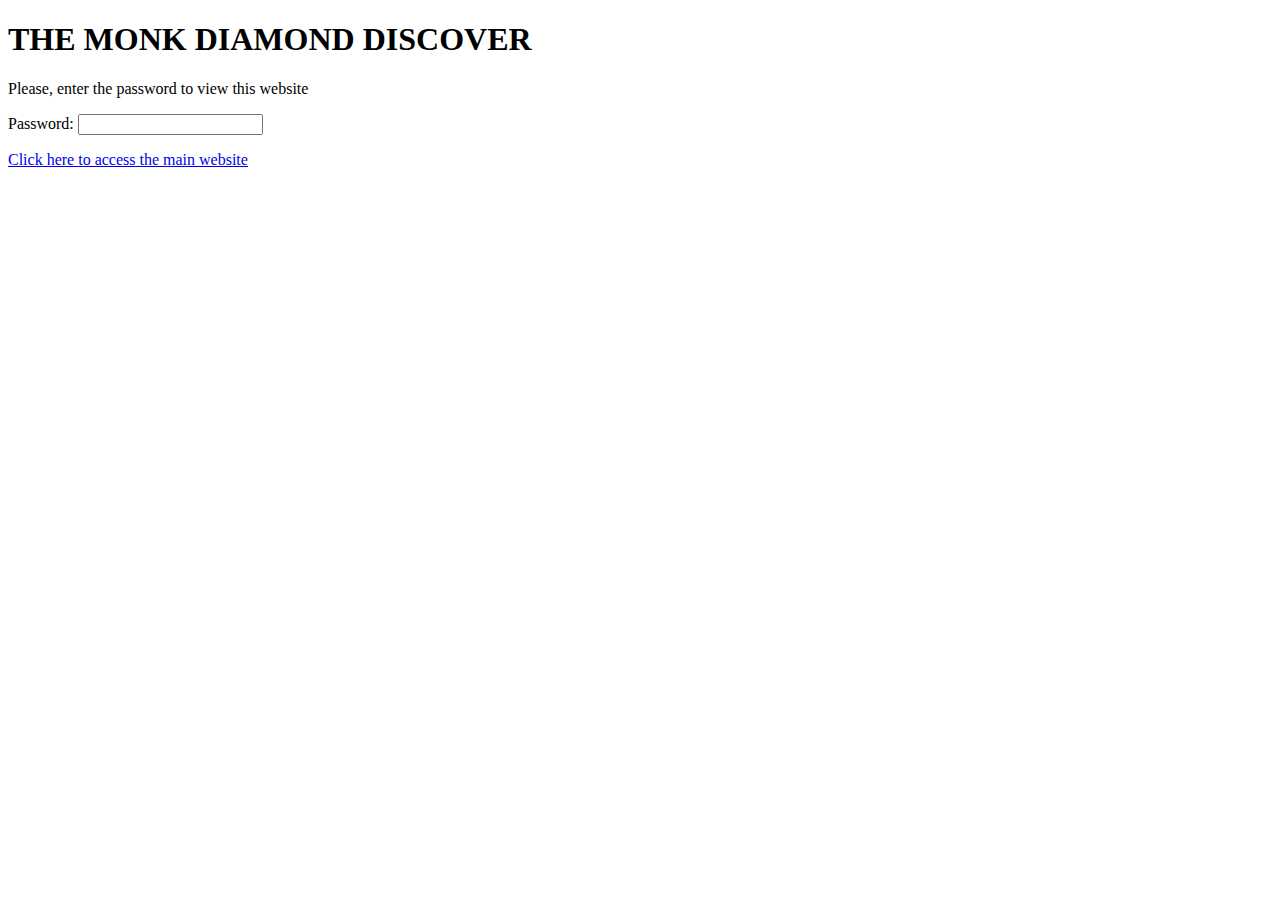
<file: The Bond Brothers/index.html>
<!DOCTYPE html>
<html lang="en">
  <head>
    <meta charset="UTF-8" />
    <meta name="viewport" content="width=device-width, initial-scale=1.0" />
    <title>Password</title>
    <script>
      function checkPassword() {
        const PASSWORD = "Ernesto2001";
        var password = document.getElementById("passwordBox");
        var passwordText = passwordBox.value;

        if (passwordText == PASSWORD) {
          return true;
        }
        alert("Access denied: Incorrect password!");
        return false;
      }
    </script>
  </head>
  <body>
    <h1 class="body__text--title">THE MONK DIAMOND DISCOVER</h1>
    <p class="body__text--paragraph">
      Please, enter the password to view this website
    </p>
    <p class="body__text--paragraph">
      Password:
      <input type="password" name="passwordBox" id="passwordBox" />
    </p>
    <a
      href="../The Monk Diamond/index.html"
      class="body__link--site"
      onclick="return checkPassword();"
      >Click here to access the main website</a
    >
  </body>
</html>
</file>
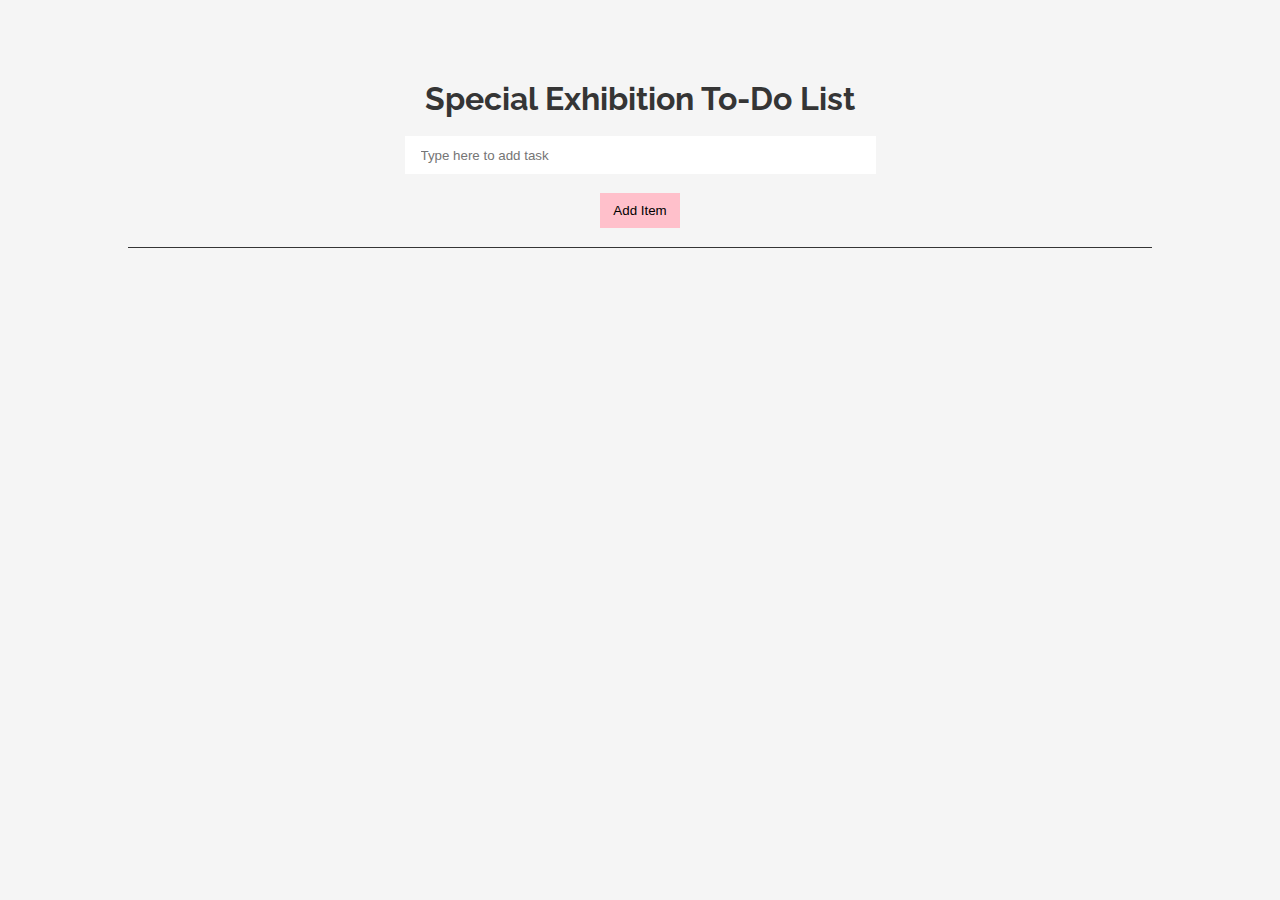
<file: The House of Volkov/index.html>
<!DOCTYPE html>
<html lang="en">
  <head>
    <meta charset="UTF-8" />
    <meta name="viewport" content="width=device-width, initial-scale=1.0" />
    <title>The House of Volkov</title>
    <link rel="stylesheet" href="style.css" />
    <script>
      function addItem() {
        var newItem = document.createElement("div");
        newItem.innerHTML = document.getElementById("textBox1").value;
        newItem.classList.add("list-item");
        newItem.onclick = removeItem;
        document.getElementById("list").appendChild(newItem);
        savedList();
      }

      function removeItem() {
        document.getElementById("list").removeChild(this);
        savedList();
      }

      function savedList() {
        localStorage.storedList = document.getElementById("list").innerHTML;
      }

      function loadList() {
        document.getElementById("list").innerHTML = localStorage.storedList;
        for (var i = 0; i < list.children.length; i++) {
          list.children[i].onclick = removeItem;
        }
      }
    </script>
  </head>
  <body>
    <div class="body__container--wrapper">
      <h1>Special Exhibition To-Do List</h1>
      <br />
      <input
        type="text"
        name="textBox1"
        id="textBox1"
        placeholder="Type here to add task"
      />
      <br />
      <br />
      <input type="button" value="Add Item" onclick="addItem();" />
      <br />
      <br />
      <hr
        style="
          height: 1px;
          width: 80%;
          margin: auto;
          border-width: 0;
          color: #353535;
          background-color: #353535;
        "
      />
      <div id="list"><br /><br /></div>
      <script>
        if (localStorage.storedList) {
          loadList();
        }
      </script>
    </div>
  </body>
</html>
</file>
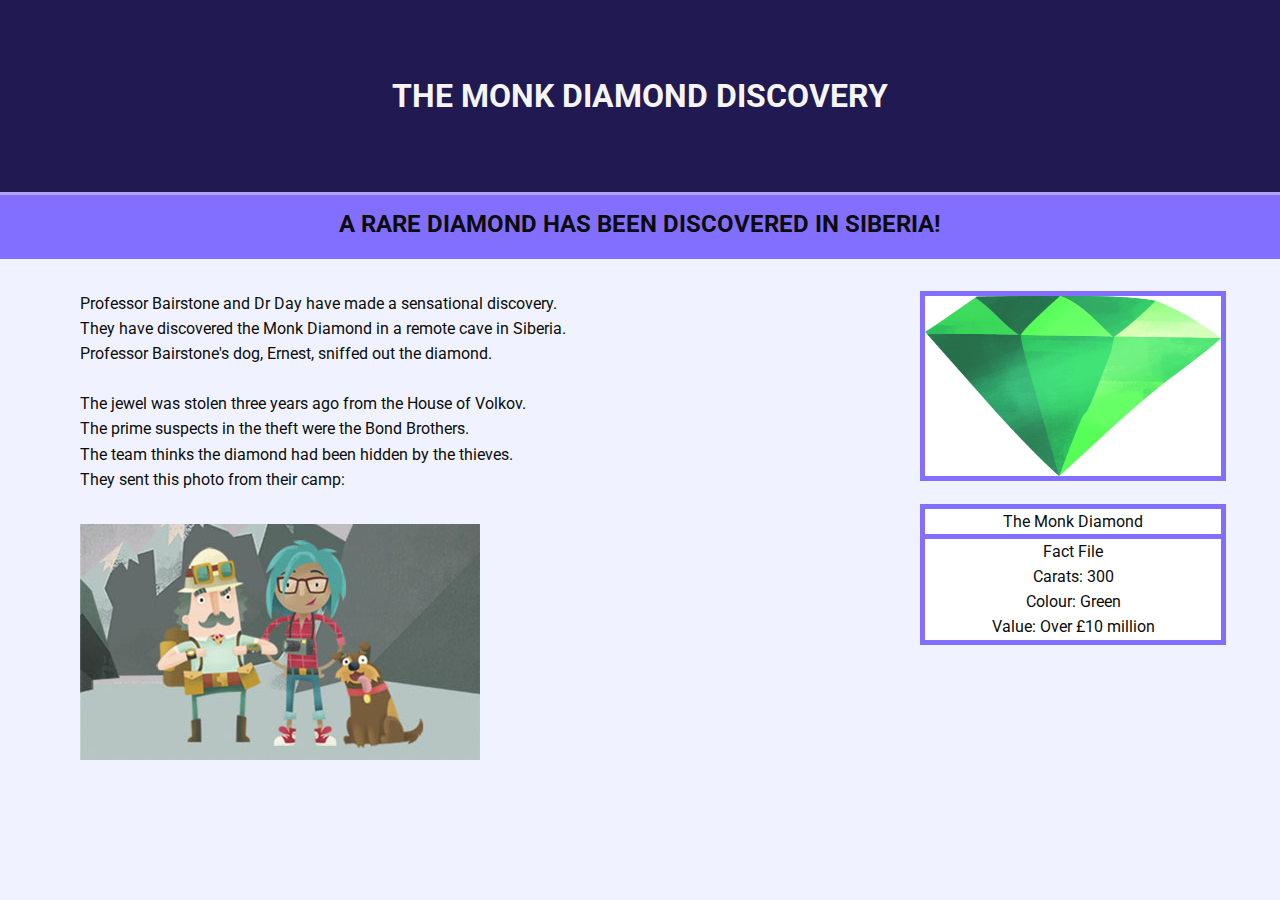
<file: The Monk Diamond/index.html>
<!DOCTYPE html>
<html lang="en">
  <head>
    <meta charset="UTF-8" />
    <meta name="viewport" content="width=device-width, initial-scale=1.0" />
    <title>The Monk Diamond</title>
    <style>
      @import url("https://fonts.googleapis.com/css2?family=Roboto:ital,wght@0,100;0,300;0,400;0,500;0,700;0,900;1,100;1,300;1,400;1,500;1,700;1,900&display=swap");

      * {
        padding: 0;
        border: 0;
        margin: 0;
      }

      body {
        font-family: "Roboto", sans-serif;
        font-weight: 400;
        font-style: normal;
        line-height: 1.568rem;
        color: #0c0c0c;
        background-color: #f0f3ff;
      }

      .header__container--main {
        display: block;
        text-align: center;
        line-height: 3.7rem;
      }

      .header__text--title {
        height: 192px;
        width: 100%;
        line-height: 12rem;
        color: whitesmoke;
        background-color: #211951;
      }

      .header__text--subtitle {
        height: 64px;
        width: 100%;
        border-top: 3px solid #afa3fa;
        background-color: #836fff;
      }

      .body__container--wrapper {
        margin: 2rem 3rem;
      }

      .body__main--container {
        height: auto;
        width: 66.29%;
        padding: 0 0 0 2rem;
        float: left;
      }

      .main__img--team {
        margin-top: 2rem;
      }

      .aside__img--diamond {
        height: 180px;
        width: 100%;
        margin-bottom: 1rem;
        border: 5px solid #836fff;
      }
      .body__aside--container {
        height: auto;
        width: 25%;
        padding: 0 1rem;
        float: right;
      }

      .aside__text--content,
      .aside__fig--description {
        background-color: #ffffff;
        height: auto;
        width: 100%;
        text-align: center;
        border: 5px solid #836fff;
      }
      .aside__fig--description {
        border-bottom: 0;
      }
    </style>
  </head>
  <body>
    <header class="body__header--container">
      <div class="header__container--main">
        <h1 class="header__text--title">THE MONK DIAMOND DISCOVERY</h1>
        <h2 class="header__text--subtitle">
          A RARE DIAMOND HAS BEEN DISCOVERED IN SIBERIA!
        </h2>
      </div>
    </header>
    <div class="body__container--wrapper">
      <main class="body__main--container">
        <p class="main__text--content">
          Professor Bairstone and Dr Day have made a sensational discovery.
          <br />
          They have discovered the Monk Diamond in a remote cave in Siberia.<br />
          Professor Bairstone's dog, Ernest, sniffed out the diamond.<br />
          <br />
          The jewel was stolen three years ago from the House of Volkov.<br />
          The prime suspects in the theft were the Bond Brothers.<br />
          The team thinks the diamond had been hidden by the thieves.<br />
          They sent this photo from their camp:<br />
        </p>
        <img
          src="TeamPhoto.jpg"
          alt="Photo of the team that discovered the diamond"
          class="main__img--team"
        />
      </main>
      <aside class="body__aside--container">
        <div class="aside__container--main">
          <figure class="aside__fig--container">
            <img
              src="diamond.jpg"
              alt="The Monk Diamond"
              class="aside__img--diamond"
            />
            <figcaption class="aside__fig--description">
              The Monk Diamond
            </figcaption>
          </figure>
          <p class="aside__text--content">
            Fact File<br />
            Carats: 300<br />
            Colour: Green<br />
            Value: Over £10 million<br />
          </p>
        </div>
      </aside>
    </div>
  </body>
</html>
</file>
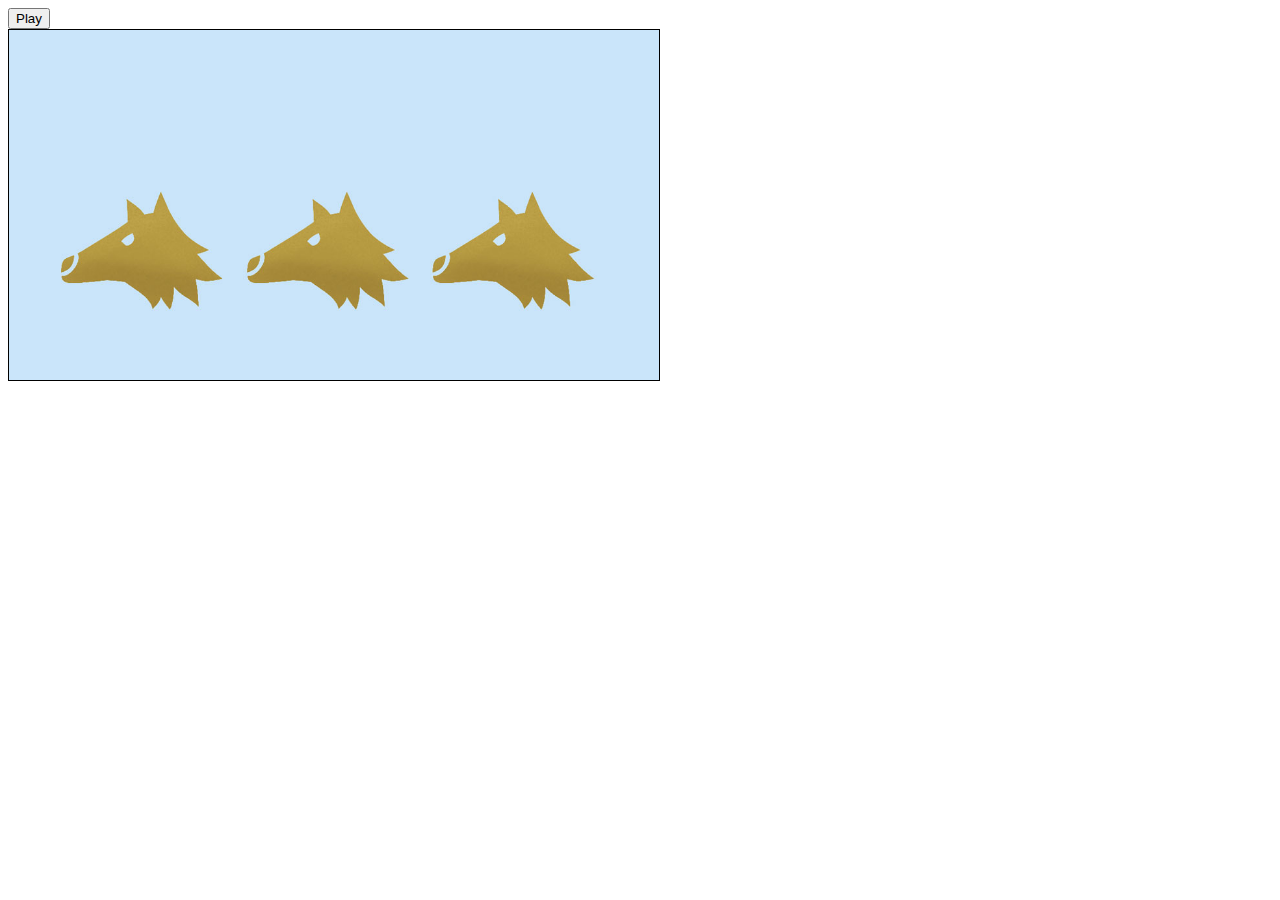
<file: The Security Game/index.html>
<!DOCTYPE html>
<html>
  <head>
    <title>Security Game</title>
    <style>
      #board {
        background: url("GameBackground.jpg");
        background-size: cover;
        border: 1px solid black;
        height: 350px;
        width: 650px;
      }
      .character {
        background: url("guest.jpg");
        background-size: cover;
        width: 120px;
        height: 120px;
        padding: 10px;
        margin: 10px;
        float: left;
        display: none;
      }
      .thief {
        background: url("thief.jpg");
        background-size: cover;
        cursor: pointer;
      }
      .hidden {
        display: none;
      }
      .visible {
        display: block;
      }
    </style>
  </head>
  <body>
    <input type="button" value="Play" onclick="startGame()" ; />
    <div id="board">
      <div class="character">1</div>
      <div class="character">2</div>
      <div class="character">3</div>
      <div class="character">4</div>
      <div class="character">5</div>
      <div class="character">6</div>
    </div>
    <script>
      function startGame() {
        gameLoop();
      }
      var loops = 0;
      var peopleVisible = false;
      var gameScore = 0;
      function gameLoop() {
        peopleVisible = !peopleVisible;
        createCharacters();
        loops++;
        if (loops < 12) {
          setTimeout(gameLoop, peopleVisible ? 1000 : 3000);
        } else {
          alert("You scored " + gameScore);
        }
      }
      function createCharacters() {
        var board = document.getElementById("board");
        var classToSet = peopleVisible
          ? "character visible"
          : "character hidden";
        for (var index = 0; index < 6; index++) {
          board.children[index].className = classToSet;
          board.children[index].innerHTML = "";
          board.children[index].onclick = function () {
            gameScore += -2;
          };
        }
        var randomNumber = Math.floor(Math.random() * 6) + 1;
        board.children[randomNumber - 1].innerHTML = "";
        board.children[randomNumber - 1].onclick = function () {
          gameScore++;
        };
        board.children[randomNumber - 1].className = classToSet + " thief";
      }
    </script>
  </body>
</html>
</file>
<file: The House of Volkov/style.css>
@import url("https://fonts.googleapis.com/css2?family=Raleway:ital,wght@0,100..900;1,100..900&display=swap");

* {
  padding: 0;
  border: 0;
  margin: 0;
}

body {
  background-color: whitesmoke;
  color: #353535;
  font-family: "Raleway", sans-serif;
  font-optical-sizing: auto;
  font-weight: 100;
  font-style: normal;
  height: 100%;
  width: 100%;
}

.body__container--wrapper {
  display: block;
  height: 100%;
  width: 100%;
  text-align: center;
  margin: 5rem 0;
}

input[type="button"] {
  background-color: pink;
  height: 35px;
  width: 80px;
  cursor: pointer;
}

#textBox1 {
  height: 38px;
  width: calc(455px - 1rem);
  padding: 0 1rem;
}

.list-item {
  padding: 1rem 20%;
  text-transform: uppercase;
  font-weight: bold;
  width: 40%;
  cursor: pointer;
  border-radius: 5rem;
  background-color: #353535;
  color: whitesmoke;
  margin: 2rem auto;
}
</file>
